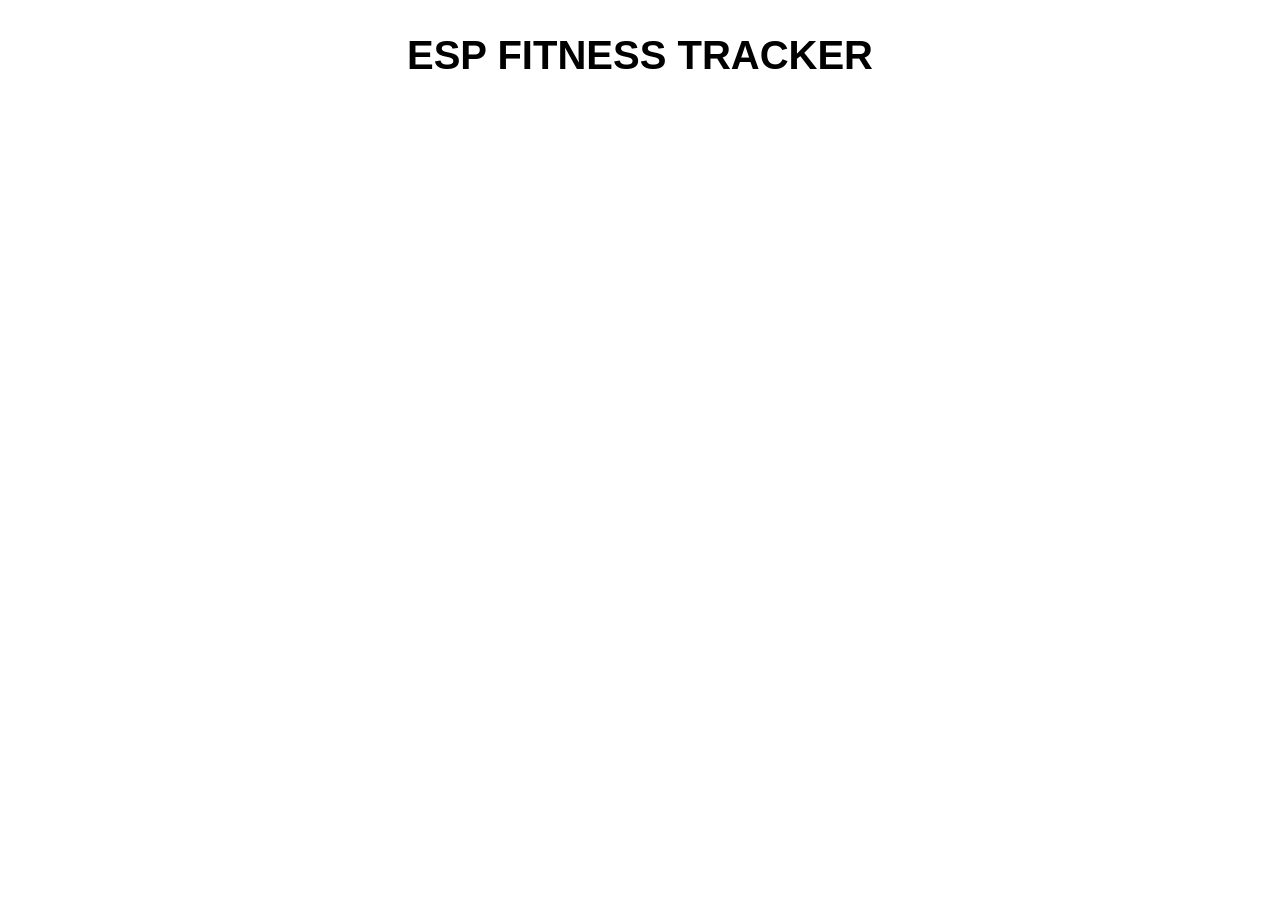
<file: ESP8266_D1_MINI/data/index.html>
<!DOCTYPE html>
<html lang="en">
  <head>
    <meta charset="UTF-8" />
    <meta name="viewport" content="width=device-width, initial-scale=1.0" />
    <script src="https://code.highcharts.com/highcharts.js"></script>
    <title>graph</title>
    <link rel="stylesheet" type="text/css" href="style.css" />
  </head>
  <body>
    <h2>ESP FITNESS TRACKER</h2>
    <div id="chart-body" class="container"></div>
    <div id="chart-ambient" class="container"></div>
  </body>
  <script src="graph.js"></script>
</html>
</file>
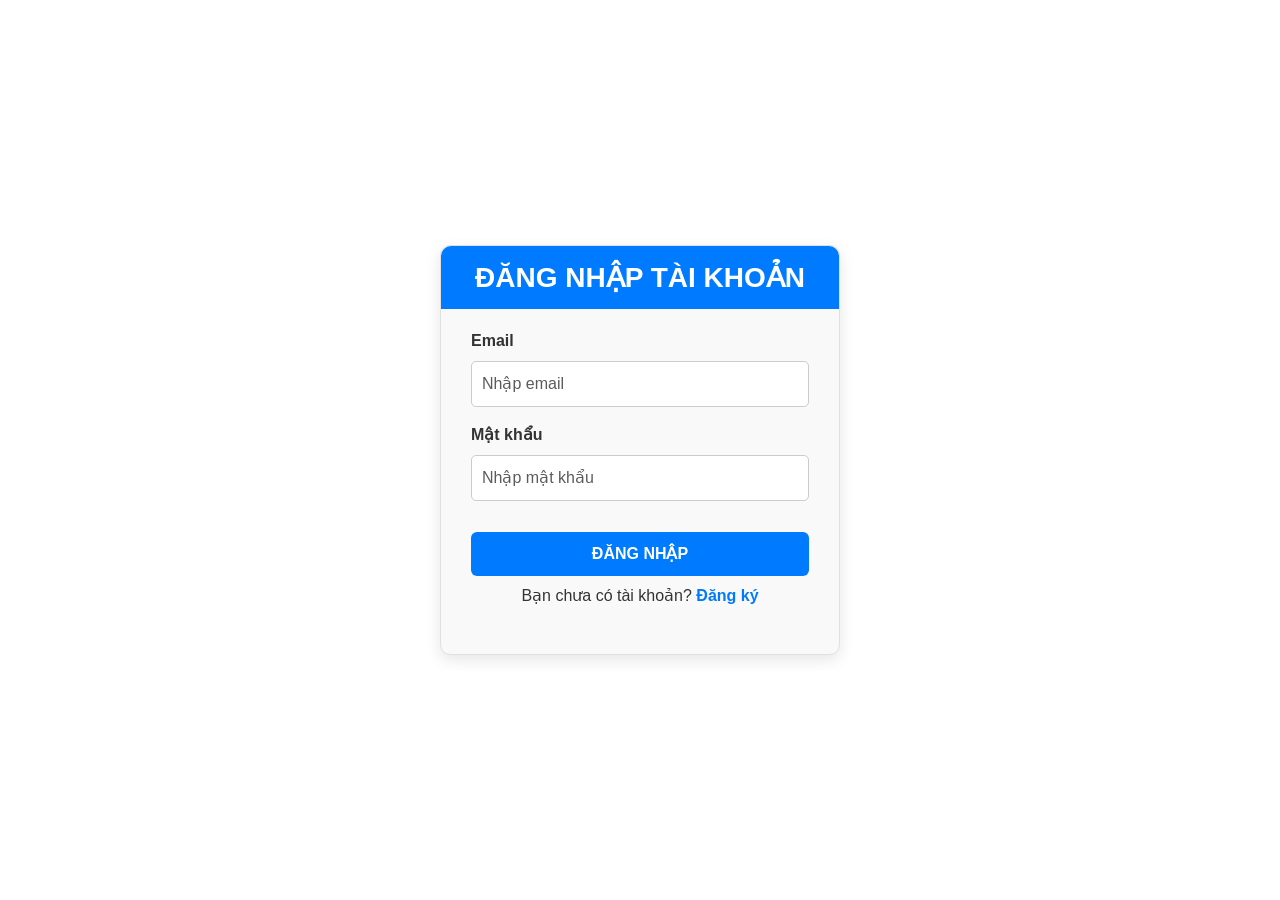
<file: ESP8266_D1_MINI/data/Pages_Html/login.html>
<!DOCTYPE html>
<html lang="en">
<head>
    <meta charset="UTF-8"/>
    <meta name="viewport" content="width=device-width, initial-scale=1.0" />
    <link href="https://cdn.jsdelivr.net/npm/bootstrap@5.0.2/dist/css/bootstrap.min.css" rel="stylesheet" crossorigin="anonymous">
    <!-- Thêm Font Awesome -->
    <link rel="stylesheet" href="https://cdnjs.cloudflare.com/ajax/libs/font-awesome/5.15.4/css/all.min.css" crossorigin="anonymous" referrerpolicy="no-referrer" />
    <link rel="stylesheet" href="../Animation_Css/style(dangnhap).css" />
    <title>Đăng nhập</title>
</head>
<body>
    <div style="height: 100vh" class="container d-flex justify-content-center align-items-center">
        <form id="formLogin" style="width: 400px;">
            <h3 class="text-center">Đăng nhập tài khoản</h3>
            <!-- Email -->
            <div class="mb-3">
                <label for="email" class="form-label">Email</label>
                <input type="text" class="form-control" id="email" placeholder="Nhập email">
            </div>
            <!-- Thông báo lỗi khi không nhập email -->
            <div id="emailError" style="color: red; display: none">
                Email không được để trống
            </div>            
            <!-- Mật khẩu -->
            <div class="mb-3">
                <label for="password" class="form-label">Mật khẩu</label>
                <div class="input-group">
                    <input type="password" class="form-control" id="password" placeholder="Nhập mật khẩu">
                </div>
            </div>
            <!-- Thông báo lỗi khi không nhập mật khẩu -->
            <div id="passwordError" style="color: red; display: none">
                Mật khẩu không được để trống
              </div>
            <!-- Nút đăng nhập -->
            <div>
                <button type="submit" style="width: 100%" class="btn btn-primary">Đăng nhập</button>
            </div>
            <p class="text-center mt-2">
                Bạn chưa có tài khoản? <a href="./signup.html">Đăng ký</a>
            </p>
        </form>
    </div>
    <!-- JavaScript -->
    <script src="../Backend_Java/login.js"></script>
</body>
</html>
</file>
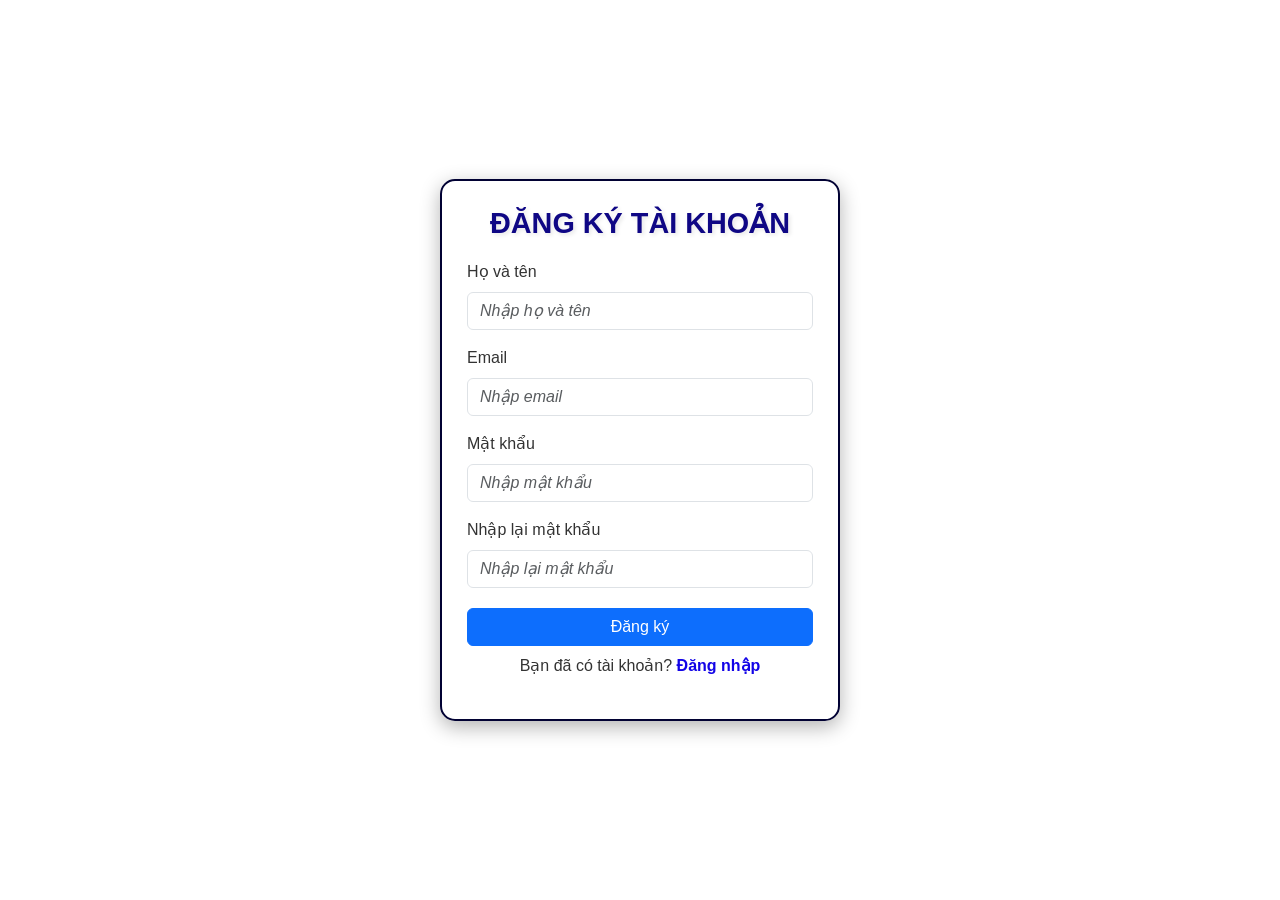
<file: ESP8266_D1_MINI/data/Pages_Html/signup.html>
<!DOCTYPE html>
<html lang="en">
  <head>
    <meta charset="UTF-8" />
    <meta name="viewport" content="width=device-width, initial-scale=1">
    <link
      href="https://cdn.jsdelivr.net/npm/bootstrap@5.0.2/dist/css/bootstrap.min.css"
      rel="stylesheet"
      integrity="sha384-EVSTQN3/azprG1Anm3QDgpJLIm9Nao0Yz1ztcQTwFspd3yD65VohhpuuCOmLASjC"
      crossorigin="anonymous"
    />
    <link rel="stylesheet" href="../Animation_Css/style(dangki).css" />
    <title>Đăng ký</title>
  </head>
  <body>
    <div
      style="height: 100vh"
      class="container d-flex justify-content-center align-items-center"
    >
      <form id="formRegister" style="width: 400px">
        <h3 class="text-center">Đăng ký tài khoản</h3>
        <!-- Họ và tên -->
        <div class="mb-3">
          <label for="userName" class="form-label">Họ và tên</label>
          <input
            type="text"
            class="form-control"
            id="userName"
            placeholder="Nhập họ và tên"
          />
          <!-- Thông báo lỗi khi không nhập tên -->
          <div id="userNameError" style="color: red; display: none">
            Tên không được để trống
          </div>
        </div>
        <!-- Email -->
        <div class="mb-3">
          <label for="Email" class="form-label">Email</label>
          <input
            type="text"
            class="form-control"
            id="Email"
            placeholder="Nhập email"
          />
          <!-- Thông báo lỗi khi không nhập email -->
          <div id="emailError" style="color: red; display: none">
            Email không được để trống
          </div>
          <!-- Thông báo lỗi khi email không đúng định dạng @gmail.com -->
          <div id="emailFormatError" style="color: red; display: none">
            Email không đúng định dạng. Vui lòng nhập email dạng @gmail.com
          </div>
        </div>
        <!-- Mật khẩu -->
        <div class="mb-3">
          <label for="password" class="form-label">Mật khẩu</label>
          <div class="password-wrapper position-relative">
            <input
              type="password"
              class="form-control password-input"
              id="password"
              placeholder="Nhập mật khẩu"
            />
            <!-- Thông báo lỗi khi không nhập mật khẩu -->
            <div id="passwordError" style="color: red; display: none">
              Mật khẩu không được để trống
            </div>
          </div>
        </div>
        <!-- Nhập lại mật khẩu -->
        <div class="mb-3">
          <label for="rePassword" class="form-label">Nhập lại mật khẩu</label>
          <div class="password-wrapper position-relative">
            <input
              type="password"
              class="form-control password-input"
              id="rePassword"
              placeholder="Nhập lại mật khẩu"
            />
            <!-- Thông báo lỗi khi mật khẩu không khớp -->
            <div id="rePasswordError" class="error-message" style="display: none">
              Mật khẩu không trùng khớp.
            </div>
          </div>
        </div>
  
        <!-- Nút đăng ký -->
        <div>
          <button type="submit" style="width: 100%" class="btn btn-primary">
            Đăng ký
          </button>
        </div>
        <p class="text-center mt-2">
          Bạn đã có tài khoản? <a href="./login.html">Đăng nhập</a>
        </p>
      </form>
    </div>
    <script src="../Backend_Java/signup.js"></script>
  </body>
</html>
</file>
<file: ESP8266_D1_MINI/data/style.css>
body {
  min-width: 310px;
  max-width: 800px;
  height: 400px;
  margin: 0 auto;
}
h2 {
  font-family: Arial, Helvetica, sans-serif;
  font-size: 2.5rem;
  text-align: center;
}
</file>
<file: ESP8266_D1_MINI/data/Animation_Css/style(dangnhap).css>
/* Đặt nền cho toàn bộ trang */
body {
    background-color: #ffffff; /* Nền trắng */
    font-family: 'Arial', sans-serif;
    color: #333;
    margin: 0;
    padding: 0;
    overflow: hidden; /* Đảm bảo không có thanh cuộn khi form di chuyển */
}

/* Hiệu ứng hiện lên cho form đăng nhập */
form {
    background-color: #f9f9f9; /* Nền sáng cho form */
    padding: 30px;
    border-radius: 10px;
    box-shadow: 0px 5px 15px rgba(0, 0, 0, 0.1);
    border: 1px solid #e0e0e0; /* Đường viền nhẹ */
    transform: translateY(100vh); /* Bắt đầu từ phía dưới màn hình */
    animation: slideUp 1.5s ease-out forwards; /* Hiệu ứng hiện lên */
}

/* Keyframes cho hiệu ứng hiện lên */
@keyframes slideUp {
    to {
        transform: translateY(0); /* Kết thúc tại vị trí ban đầu */
    }
}

/* Tiêu đề của form */
form h3 {
    background-color: #007bff; /* Màu xanh y tế */
    color: #fff;
    padding: 15px;
    border-radius: 10px 10px 0 0;
    margin: -30px -30px 20px -30px;
    text-align: center;
    font-weight: bold;
    text-transform: uppercase;
}

/* Phong cách cho các nhãn */
form .form-label {
    font-weight: bold;
    color: #333;
}

/* Phong cách cho các input */
form .form-control {
    background-color: #ffffff;
    color: #333;
    border: 1px solid #ccc;
    padding: 10px;
    border-radius: 5px;
    margin-bottom: 15px;
    transition: all 0.3s ease;
}

form .form-control:focus {
    border-color: #007bff;
    box-shadow: 0px 0px 5px rgba(0, 123, 255, 0.5);
    outline: none;
}

/* Phong cách cho nút đăng nhập */
form .btn-primary {
    background-color: #007bff;
    border: none;
    padding: 10px;
    font-weight: bold;
    text-transform: uppercase;
    transition: background-color 0.3s ease;
    cursor: pointer;
}

form .btn-primary:hover {
    background-color: #0056b3;
}

/* Phong cách cho liên kết đăng ký */
form p a {
    color: #007bff;
    text-decoration: none;
    font-weight: bold;
    transition: color 0.3s ease; /* Thêm hiệu ứng chuyển màu */
}

form p a:hover {
    color: #ff0000; /* Chuyển sang màu đỏ khi hover */
    text-decoration: underline;
}

/* Thông báo lỗi cho email và mật khẩu */
#emailError{
    margin-top: -5px;  /* Điều chỉnh khoảng cách giữa thông báo và ô nhập */
    margin-bottom: 5px; /* Khoảng cách dưới giữa thông báo và ô tiếp theo */
}
#passwordError {
    margin-top: -20px;
    margin-bottom: 10px;
}
</file>
<file: ESP8266_D1_MINI/data/Animation_Css/style(dangki).css>
/* Background toàn trang */
body {
    background-size: cover;
    background-repeat: no-repeat;
    background-position: center;
    background-attachment: fixed;
    font-family: 'Poppins', sans-serif; /* Chọn font chữ hiện đại và rõ ràng */
    color: #333;
}

/* Hiệu ứng làm mờ và nổi bật cho form đăng ký */
#formRegister {
    background-color: rgba(255, 255, 255, 0.95);
    border-radius: 15px;
    box-shadow: 0 6px 20px rgba(0, 0, 0, 0.3);
    padding: 25px; /*Giam chieu dai cua form*/
    transition: transform 0.4s ease-in-out, box-shadow 0.4s ease-in-out;
    border: 2px solid #010133; /* Thêm viền màu xanh lá cây để liên quan đến chủ đề y tế */
}

#formRegister:hover {
    transform: scale(1.01);
    box-shadow: 0 10px 25px rgba(0, 0, 0, 0.35);
}

/* Tạo hiệu ứng mờ nền và highlight */
.container {
    backdrop-filter: blur(10px);
    padding: 20px;
}

/* Tông màu và kiểu chữ chung cho trang web */
h3 {
    color: #0f0785; /* Màu xanh đậm, tạo cảm giác đáng tin cậy và chuyên nghiệp */
    font-weight: bold;
    font-size: 1.8rem;
    text-transform: uppercase; /* Chữ in hoa để tạo sự nổi bật */
    margin-bottom: 20px;
    text-shadow: 2px 2px 4px rgba(0, 0, 0, 0.1); /* Hiệu ứng đổ bóng nhẹ cho chữ */
}

label {
    color: #333;
    font-weight: 500;
}

input, textarea, button {
    border-radius: 10px;
    border: 2px solid #615cb8;
    padding: 10px;
    font-size: 1rem;
}

input::placeholder, textarea::placeholder {
    color: #aaa; /* Placeholder màu xám nhẹ */
    font-style: italic;
}

/* Phần ẩn/hiện mật khẩu */
.password-wrapper {
    position: relative;
}

.password-input {
    padding-right: 30px;
    font-family: 'Poppins', sans-serif;
}

.toggle-password {
    position: absolute;
    right: 10px;
    top: 50%;
    transform: translateY(-50%);
    cursor: pointer;
}

/* Thay đổi font để hiển thị dấu *** */
.password-input.password-mask {
    font-family: 'Courier New', Courier, monospace;
    font-size: 1.2rem;
    letter-spacing: 0.1em;
}

/* Nhập lại mật khẩu */
#rePassword {
    margin-bottom: 20px; /* Điều chỉnh khoảng cách dưới của trường nhập lại mật khẩu */
}

/* Nút đăng ký */
button {
    background-color: #5c61b8;
    color: white;
    font-weight: bold;
    font-size: 1.1rem;
    transition: background-color 0.3s ease-in-out, transform 0.3s ease-in-out;
}

button:hover {
    background-color: #1f06e2;
    transform: translateY(-3px); /* Nút sẽ nhấc lên khi hover */
}

/* Tạo hiệu ứng động khi vào trang */
@keyframes fadeInUp {
    from {
        opacity: 0;
        transform: translateY(20px);
    }
    to {
        opacity: 1;
        transform: translateY(0);
    }
}

#formRegister {
    animation: fadeInUp 0.7s ease-in-out;
}

/* Tạo hiệu ứng động cho các thành phần input */
input, textarea {
    transition: border-color 0.3s ease-in-out, box-shadow 0.3s ease-in-out;
}

input:focus, textarea:focus {
    border-color: #1b2ced;
    box-shadow: 0 0 8px rgba(14, 8, 187, 0.6);
}

/* Link đăng nhập */
a {
    color: #1304e7;
    text-decoration: none;
    font-weight: bold;
    transition: color 0.3s ease-in-out;
}

a:hover {
    color: #f80b0b;
    text-decoration: underline;
}
/* Định dạng thông báo lỗi */
.error-message {
    color: red;
    font-size: 1rem; /* Kích thước chữ nhỏ hơn để không làm phân tâm */
    margin-top: 0px; /* Khoảng cách giữa input và thông báo lỗi */
}
</file>
